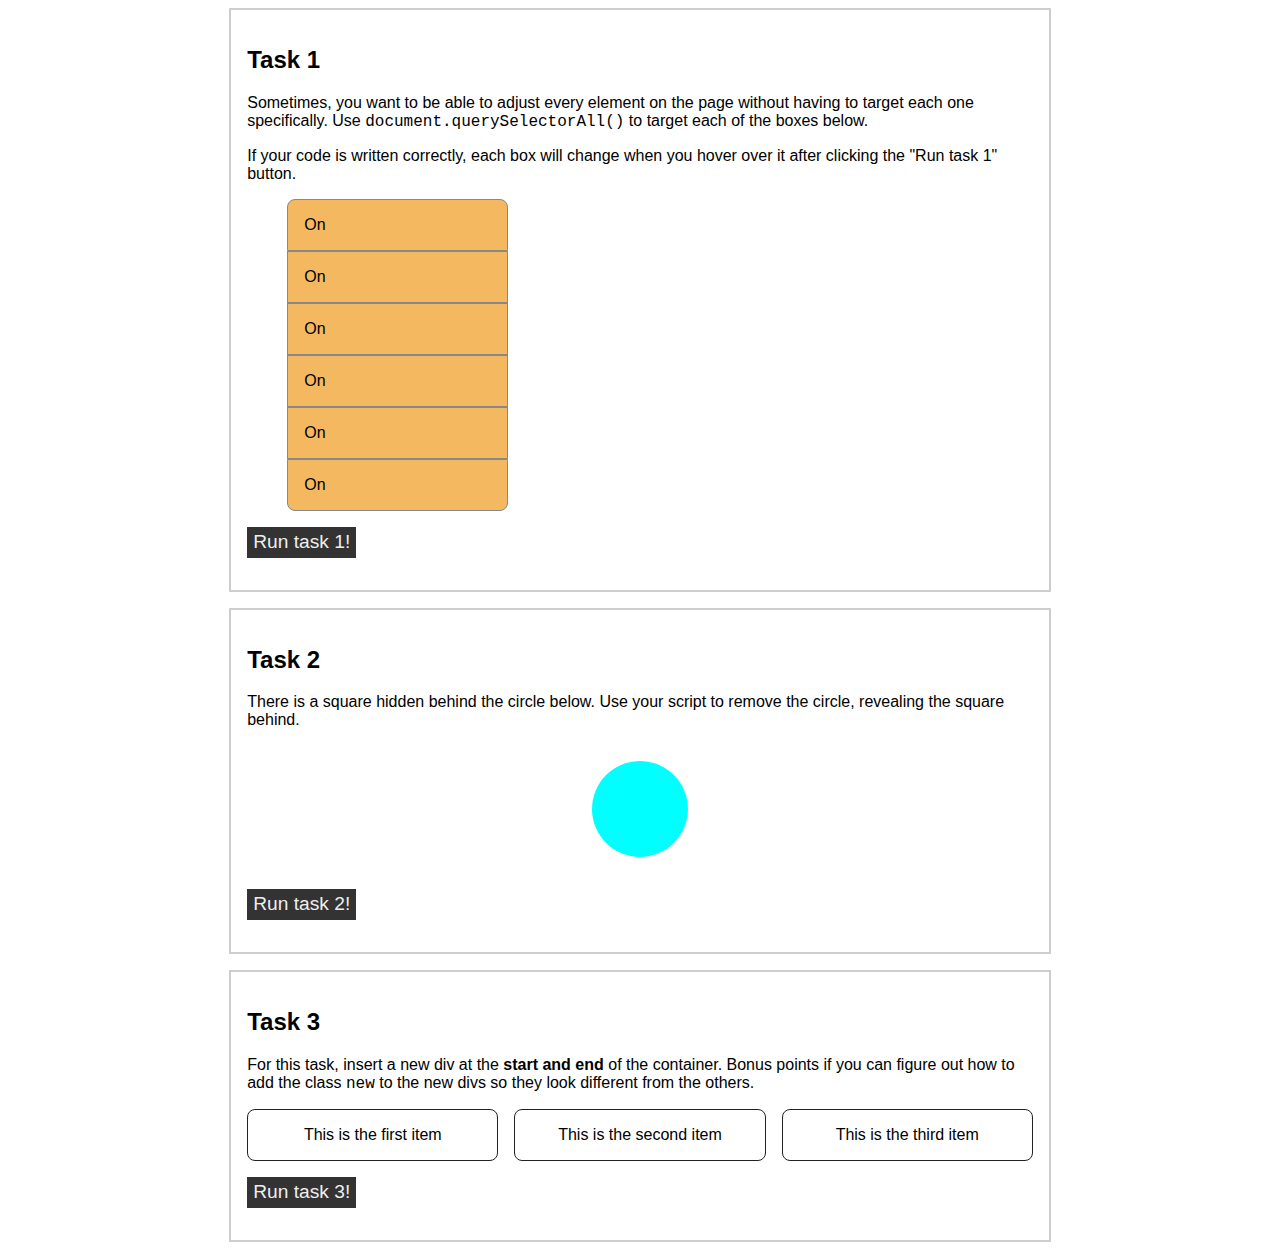
<file: ex03/index.html>
<!doctype html>
<html lang="en">
  <head>
    <meta charset="UTF-8" />
    <meta name="viewport" content="width=device-width, initial-scale=1.0" />
    <title>JS Ex03 Template</title>
    <link rel="stylesheet" href="style.css" />
    <script src="script.js"></script>
  </head>
  <body>
    <main>
      <section class="task" id="task1">
        <h2>Task 1</h2>
        <p>
          Sometimes, you want to be able to adjust every element on the page
          without having to target each one specifically. Use
          <code>document.querySelectorAll()</code> to target each of the boxes below. 
        </p>
        <p>If your code is written correctly, each box will change when you hover over it after clicking the "Run task 1" button.</p>
        <ul id="list">
          <li>On</li>
          <li>On</li>
          <li>On</li>
          <li>On</li>
          <li>On</li>
          <li>On</li>
        </ul>
        <button onclick="task1()">Run task 1!</button>
      </section>
      <section class="task" id="task2">
        <h2>Task 2</h2>
        <p>
          There is a square hidden behind the circle below. Use your script to
          remove the circle, revealing the square behind.
        </p>
        <div id="container">
          <div id="square"></div>
          <div id="circle"></div>
        </div>
        <button onclick="task2()">Run task 2!</button>
      </section>
      <section class="task" id="task3">
        <h2>Task 3</h2>
        <p>
          For this task, insert a new div at the <b>start and end</b> of the container. Bonus points if you can figure out how to add the class <code>new</code> to the new divs so they look different from the others.
        </p>
        <div class="box flex" id="B0x">
          <div class="item" id="item1">
          <p>This is the first item</p>
          </div>
          <div class="item" id="item2">
          <p>This is the second item</p>
          </div>
          <div class="item" id="item3">
          <p>This is the third item</p>
          </div>
        </div>
        <button onclick="task3()">Run task 3!</button>
      </section>
    </main>
  </body>
</html>
</file>
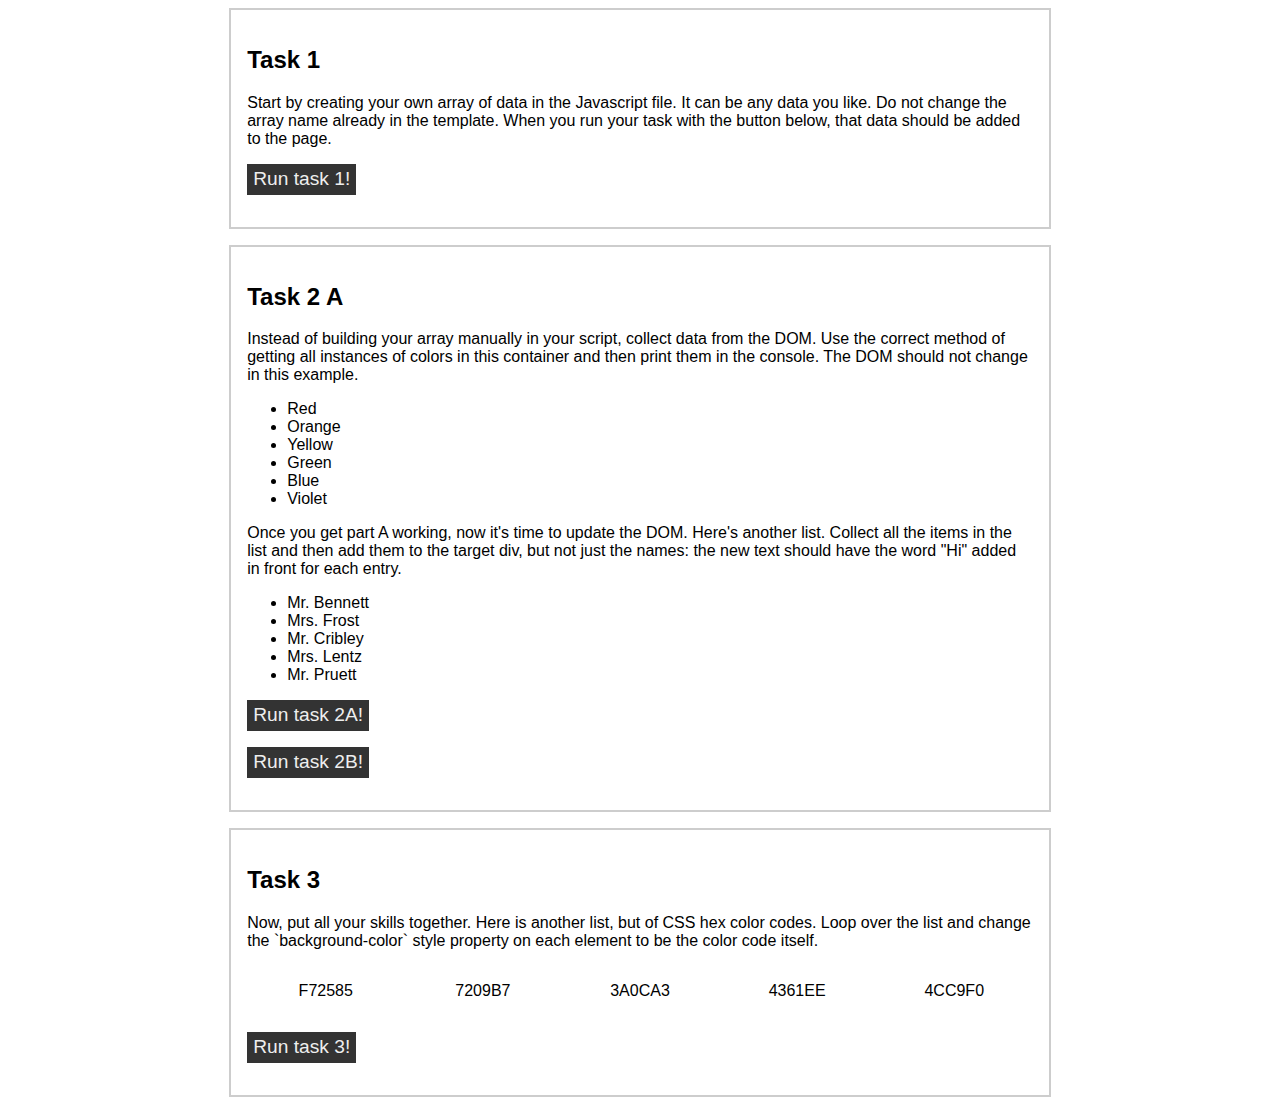
<file: ex04/index.html>
<!doctype html>
<html lang="en">
  <head>
    <meta charset="UTF-8" />
    <meta name="viewport" content="width=device-width, initial-scale=1.0" />
    <title>JS Ex04 Template</title>
    <link rel="stylesheet" href="style.css" />
    <script src="script.js"></script>
  </head>
  <body>
    <main>
      <section class="task" id="task1">
        <h2>Task 1</h2>
        <p>
          Start by creating your own array of data in the Javascript file. It
          can be any data you like. Do not change the array name already in the
          template. When you run your task with the button below, that data
          should be added to the page.
        </p>
        <div id="task-1-target"></div>
        <button onclick="task1()">Run task 1!</button>
      </section>
      <section class="task" id="task2">
        <h2>Task 2 A</h2>
        <p>
          Instead of building your array manually in your script, collect data
          from the DOM. Use the correct method of getting all instances of
          colors in this container and then print them in the console. The DOM
          should not change in this example.
        </p>
        <ul id="color-list">
          <li>Red</li>
          <li>Orange</li>
          <li>Yellow</li>
          <li>Green</li>
          <li>Blue</li>
          <li>Violet</li>
        </ul>
        <p>
          Once you get part A working, now it's time to update the DOM. Here's
          another list. Collect all the items in the list and then add them to
          the target div, but not just the names: the new text should have the
          word "Hi" added in front for each entry.
        </p>
        <ul id="name-list">
          <li>Mr. Bennett</li>
          <li>Mrs. Frost</li>
          <li>Mr. Cribley</li>
          <li>Mrs. Lentz</li>
          <li>Mr. Pruett</li>
        </ul>
        <button onclick="task2A()">Run task 2A!</button>
        <button onclick="task2B()">Run task 2B!</button>
        <div id="target"></div>
      </section>
      <section class="task" id="task3">
        <h2>Task 3</h2>
        <p>
          Now, put all your skills together. Here is another list, but of CSS
          hex color codes. Loop over the list and change the `background-color`
          style property on each element to be the color code itself.
        </p>
        <div class="box flex" id="point">
          <div class="item">
            <p>F72585</p>
          </div>
          <div class="item">
            <p>7209B7</p>
          </div>
          <div class="item">
            <p>3A0CA3</p>
          </div>
          <div class="item">
            <p>4361EE</p>
          </div>
          <div class="item">
            <p>4CC9F0</p>
          </div>
        </div>
        <button onclick="task3()">Run task 3!</button>
      </section>
    </main>
  </body>
</html>
</file>
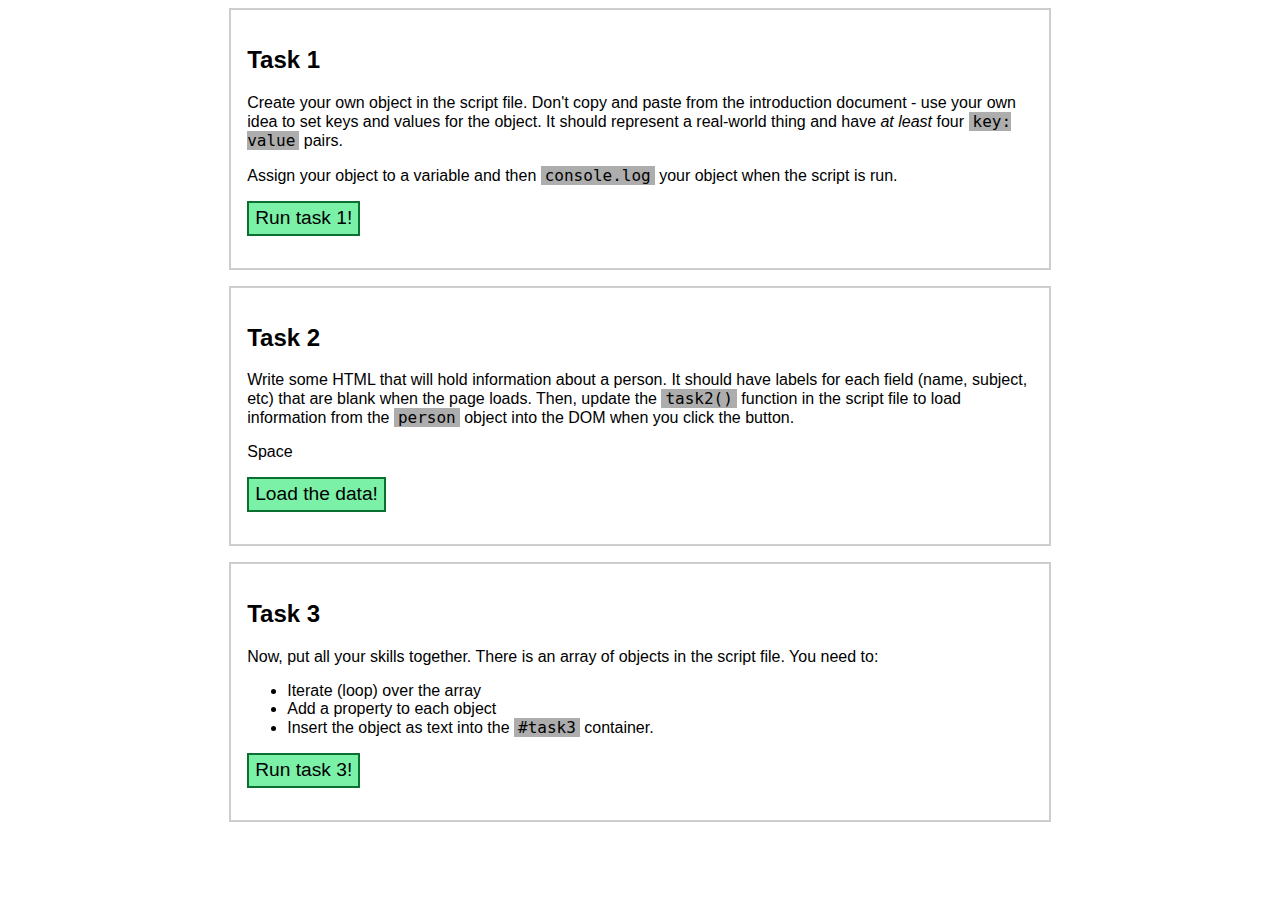
<file: ex05/index.html>
<!DOCTYPE html>
<html lang="en">
  <head>
    <meta charset="UTF-8">
    <meta name="viewport" content="width=device-width, initial-scale=1.0">
    <title>JS Ex05</title>
    <!-- Defer loading the script so the DOM is ready when it runs. -->
    <script
      src="script.js"
      defer
    ></script>
    <link rel="stylesheet" href="style.css">
  </head>
  <body>
    <main>
      <section class="task" id="task1">
        <h2>Task 1</h2>
        <p>
          Create your own object in the script file. Don't copy and paste from the introduction document - use your own idea to set keys and values for the object. It should represent a real-world thing and have
          <em>at least</em>
          four
          <code>key: value</code>
          pairs.
        </p>
        <p>
          Assign your object to a variable and then
          <code>console.log</code>
          your object when the script is run.
        </p>
        <button onclick="task1()">Run task 1!</button>
      </section>
      <section class="task" id="task2">
        <h2>Task 2</h2>
        <p>
          Write some HTML that will hold information about a person. It should have labels for each field (name, subject, etc) that are blank when the page loads. Then, update the
          <code>task2()</code>
          function in the script file to load information from the
          <code>person</code>
          object into the DOM when you click the button.
        </p>
        <div class="person">
          <p> Space</p>
        </div>
        <button onclick="task2()">Load the data!</button>
      </section>
      <section class="task" id="task3">
        <h2>Task 3</h2>
        <p>
          Now, put all your skills together. There is an array of objects in the script file. You need to:
          <ul>
            <li>Iterate (loop) over the array</li>
            <li>Add a property to each object</li>
            <li>Insert the object as text into the
              <code>#task3</code>
              container.</li>
          </ul>
        </p>
        <button onclick="task3()">Run task 3!</button>
      </section>
    </main>
  </body>
</html>
</file>
<file: ex03/style.css>
:root {
  font-size: 16px;
  font-family: sans-serif;
  box-sizing: border-box;
}

main {
  font-family: inherit;
  display: flex;
  flex-direction: column;
  width: 65%;
  margin: 0 auto;
}

main > * + * {
  margin-top: 1em;
}

button {
  display: block;
  margin: 1rem 0;
  line-height: 1.5;
  font-size: 1.2rem;
  background-color: #333;
  color: #eee;
  border: none;
}

button:hover {
  cursor: pointer;
}

.task {
  border: 2px solid #cdcdcd;
  padding: 1rem;
}

#task1 ul {
  list-style-type: none;
}

#task1 li {
  width: 25%;
  padding: 1rem;
  border: 1px solid #888;
  background-color: #f4b860;
}

#task1 li:first-child {
  border-top-left-radius: 0.5em;
  border-top-right-radius: 0.5em;
}

#task1 li:last-child {
  border-bottom-left-radius: 0.5em;
  border-bottom-right-radius: 0.5em;
}

#task2 > #container {
  display: flex;
  justify-content: center;
  align-items: center;
  height: 8rem;
  width: 100%;
  position: relative;
}

#task2 > #container > #square {
  height: 4rem;
  width: 4rem;
  background-color: #555;
}

#task2 > #container > #circle {
  position: absolute;
  height: 6rem;
  width: 6rem;
  border-radius: 50%;
  background-color: aqua;
}

#task3 > .box.flex {
  display: flex;
  flex-direction: row;
  gap: 1em;
  justify-content: center;
}

.box.flex > .item {
  flex: 1 1 0;
  border: 1px solid #222;
  border-radius: 0.5em;
  text-align: center;
}

.item.new {
  background-color: #f4b860;
}
</file>
<file: ex04/style.css>
:root {
  font-size: 16px;
  font-family: sans-serif;
  box-sizing: border-box;
}

main {
  font-family: inherit;
  display: flex;
  flex-direction: column;
  width: 65%;
  margin: 0 auto;
}

main > * + * {
  margin-top: 1em;
}

button {
  display: block;
  margin: 1rem 0;
  line-height: 1.5;
  font-size: 1.2rem;
  background-color: #333;
  color: #eee;
  border: none;
}

button:hover {
  cursor: pointer;
}

.task {
  border: 2px solid #cdcdcd;
  padding: 1rem;
}

#task1 ul {
  list-style-type: none;
}

#task1 li {
  width: 25%;
  padding: 1rem;
  border: 1px solid #888;
  background-color: #f4b860;
}

#task1 li:first-child {
  border-top-left-radius: 0.5em;
  border-top-right-radius: 0.5em;
}

#task1 li:last-child {
  border-bottom-left-radius: 0.5em;
  border-bottom-right-radius: 0.5em;
}

#task2 > #container {
  display: flex;
  justify-content: center;
  align-items: center;
  height: 8rem;
  width: 100%;
  position: relative;
}

#task2 > #container > #square {
  height: 4rem;
  width: 4rem;
  background-color: #555;
}

#task2 > #container > #circle {
  position: absolute;
  height: 6rem;
  width: 6rem;
  border-radius: 50%;
  background-color: aqua;
}

#task3 > .box.flex {
  display: flex;
  flex-direction: row;
  justify-content: center;
}

.box.flex > .item {
  flex: 1 1 0;
  text-align: center;
}

.item.new {
  background-color: #f4b860;
}

.item (
  
)
</file>
<file: ex05/style.css>
:root {
  font-size: 16px;
  font-family: sans-serif;
  box-sizing: border-box;
}

main {
  font-family: inherit;
  display: flex;
  flex-direction: column;
  width: 65%;
  margin: 0 auto;
}

main > * + * {
  margin-top: 1em;
}

button {
  display: block;
  margin: 1rem 0;
  line-height: 1.5;
  font-size: 1.2rem;
  background-color: #7BF1A8;
  border: 2px solid #0C6F32;
}

code {
    background-color: #adadad;
    padding-inline: 0.25em;
}

button:hover {
  cursor: pointer;
}

.task {
  border: 2px solid #cdcdcd;
  padding: 1rem;
}
</file>
